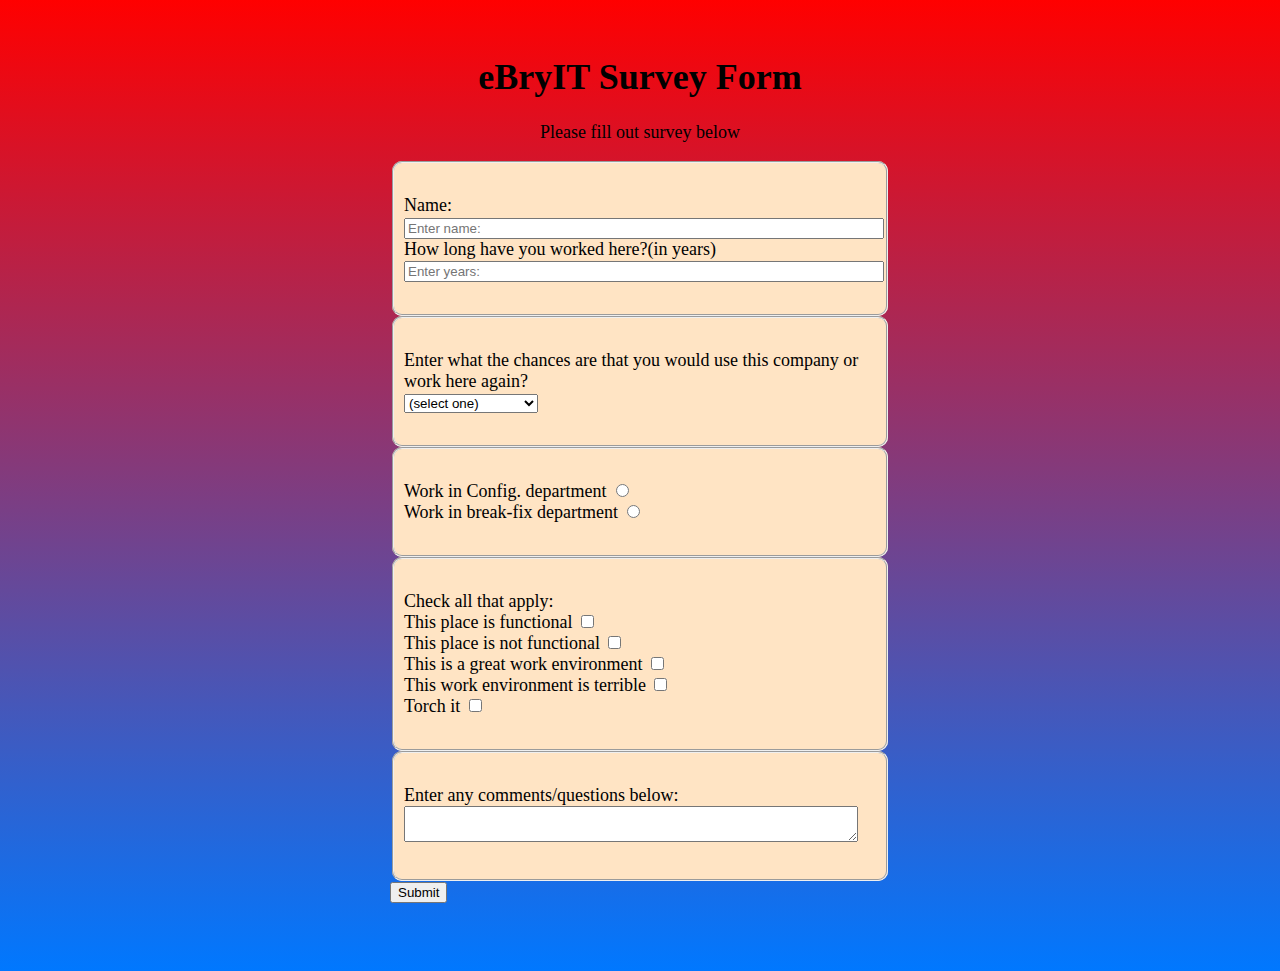
<file: HTML & CSS/SurveyForm/index.html>
<!DOCTYPE html>
<html lang="en">
<meta charset="utf-8">
<link rel="stylesheet" href="styles.css"> 
<head>
  <title>Survey Form</title>
  </head>

  <body>
    <h1 id="title"> eBryIT Survey Form</h1>
    <p id="description">Please fill out survey below</p> 
    <form id="survey-form">

  <fieldset>  
      <label id="name-label" for="name">Name: <input class="name" required placeholder="Enter name: " id="name" type="text"></label>
      <!-- <label id="email-label" for="email">Email: <input class="email" required placeholder="Enter email: " type="email" id="email"></label>
      <label id="number-label" for="number">Age: <input class="number" required placeholder="Enter age: " type="number" id="number" min="13" max="120"></label> -->
      <label id="number-label" for="number">How long have you worked here?(in years) <input class="number" required placeholder="Enter years: " type="number" id="number"></label>

  </fieldset>

  <fieldset>
    <label>Enter what the chances are that you would use this company or work here again? </label>
    <select id="dropdown">
      <option value="">(select one)</option>
      <option value="1">Unlikely</option>
      <option value="2">Maybe</option>
      <option value="3">Likely(sike, never!)</option>
      </select>
    </fieldset>
  
  <fieldset>
    <label id="this">Work in Config. department
    <input value="this" type="radio" name="this-or-that"></label>
    <label id="or-that">Work in break-fix department
    <input value= "or-that" type="radio" name="this-or-that"></label>
    </fieldset>

    <fieldset>
      <label>Check all that apply: </label>
        <label>This place is functional
        <input value="1" type="checkbox"></label>
        <label>This place is not functional
        <input value="2" type="checkbox"></label>
        <label>This is a great work environment
        <input value="3" type="checkbox"></label>
        <label>This work environment is terrible
        <input value="4" type="checkbox"></label>
        <label>Torch it
        <input value="5" type="checkbox"></label>
      </fieldset>

      <fieldset>
        <label id="comments">Enter any comments/questions below:</label>
        <textarea>
          
          </textarea>
        </fieldset>


        <input id= "submit" type="submit" value="Submit">

    </form>
    </body>

  </html>
</file>
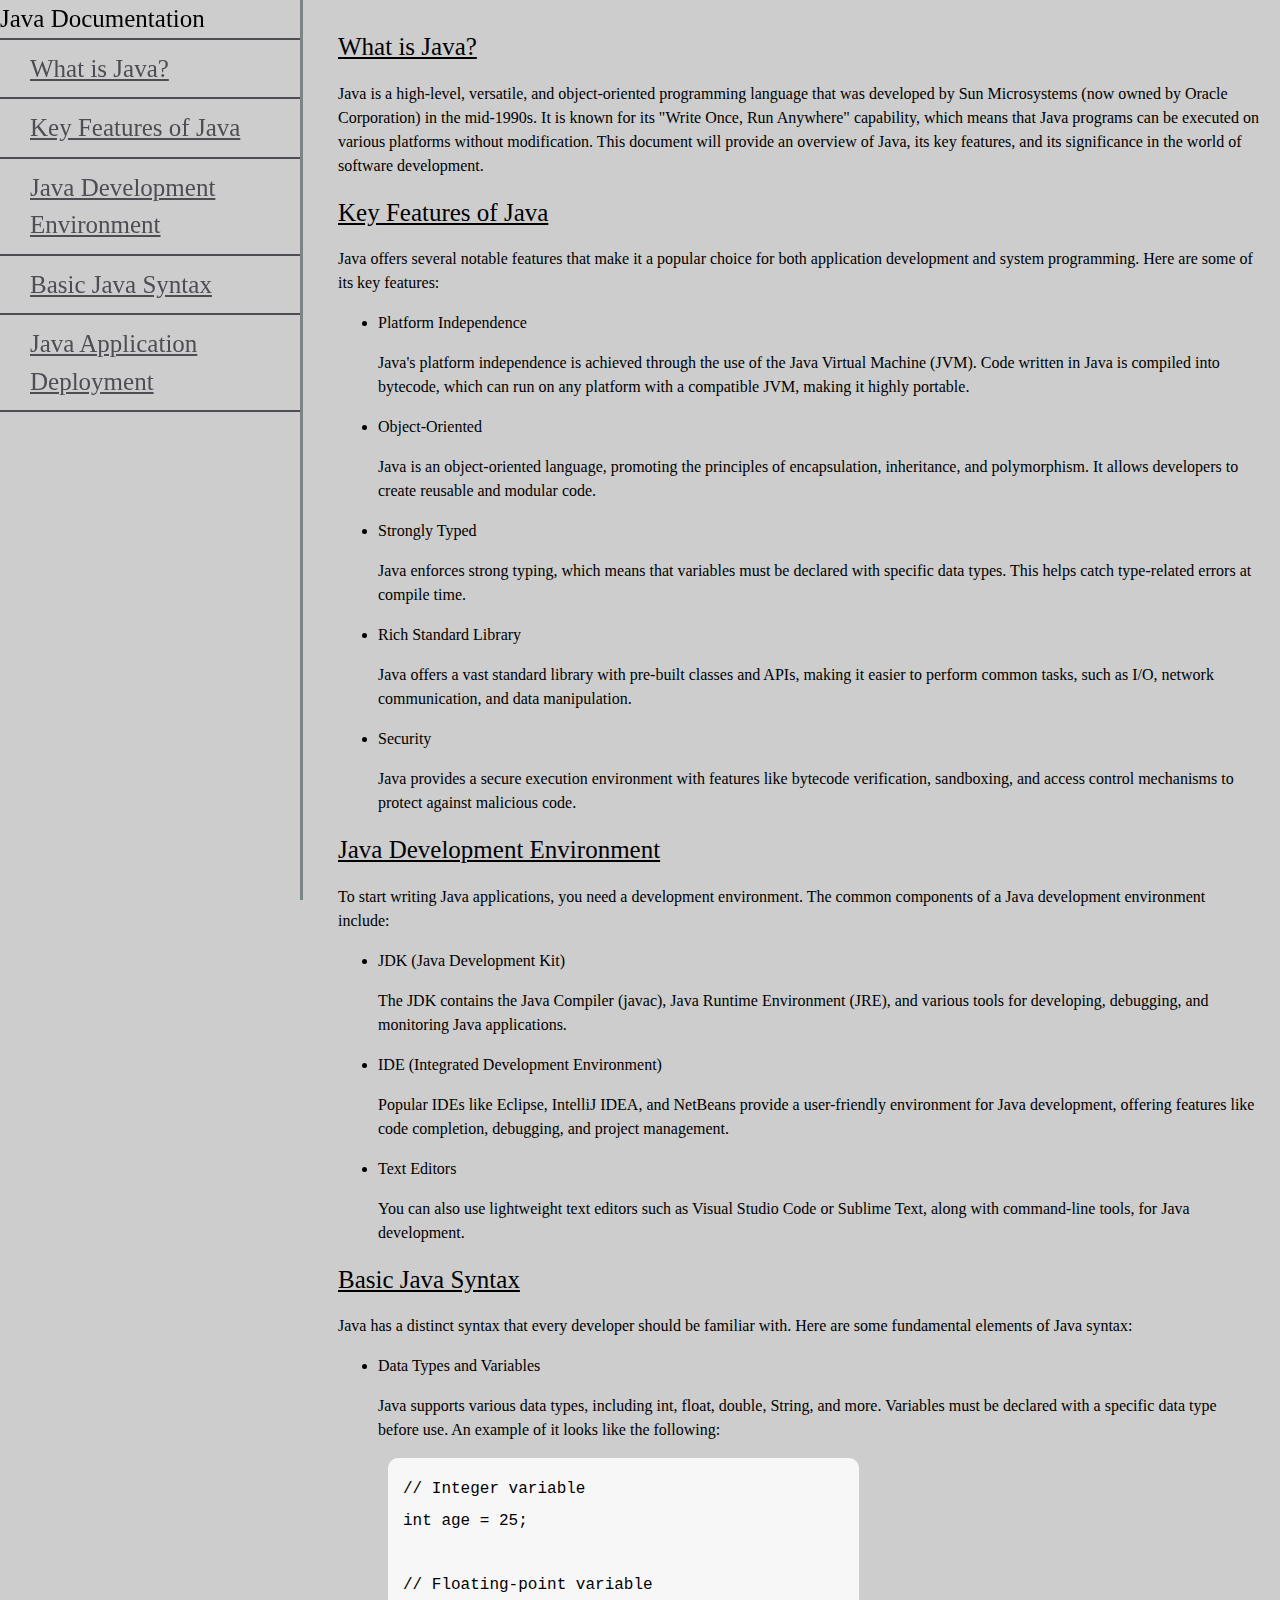
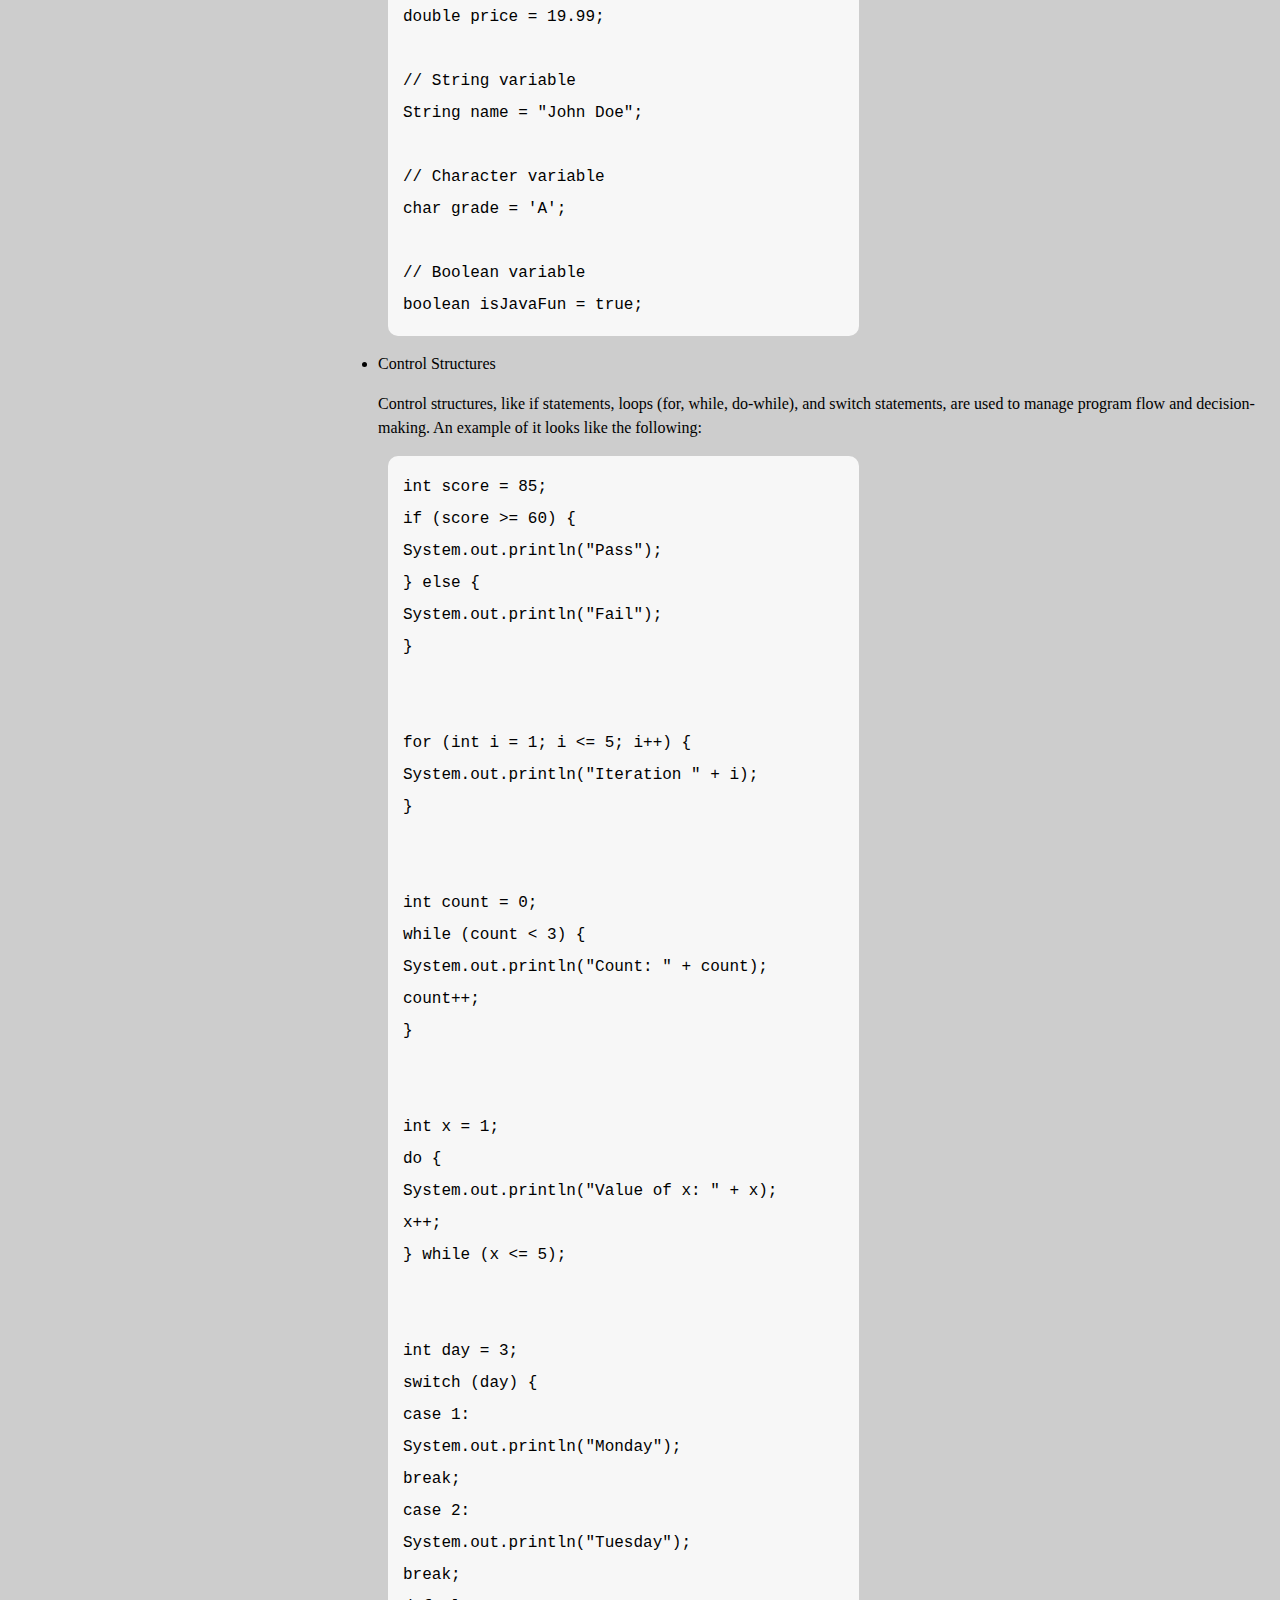
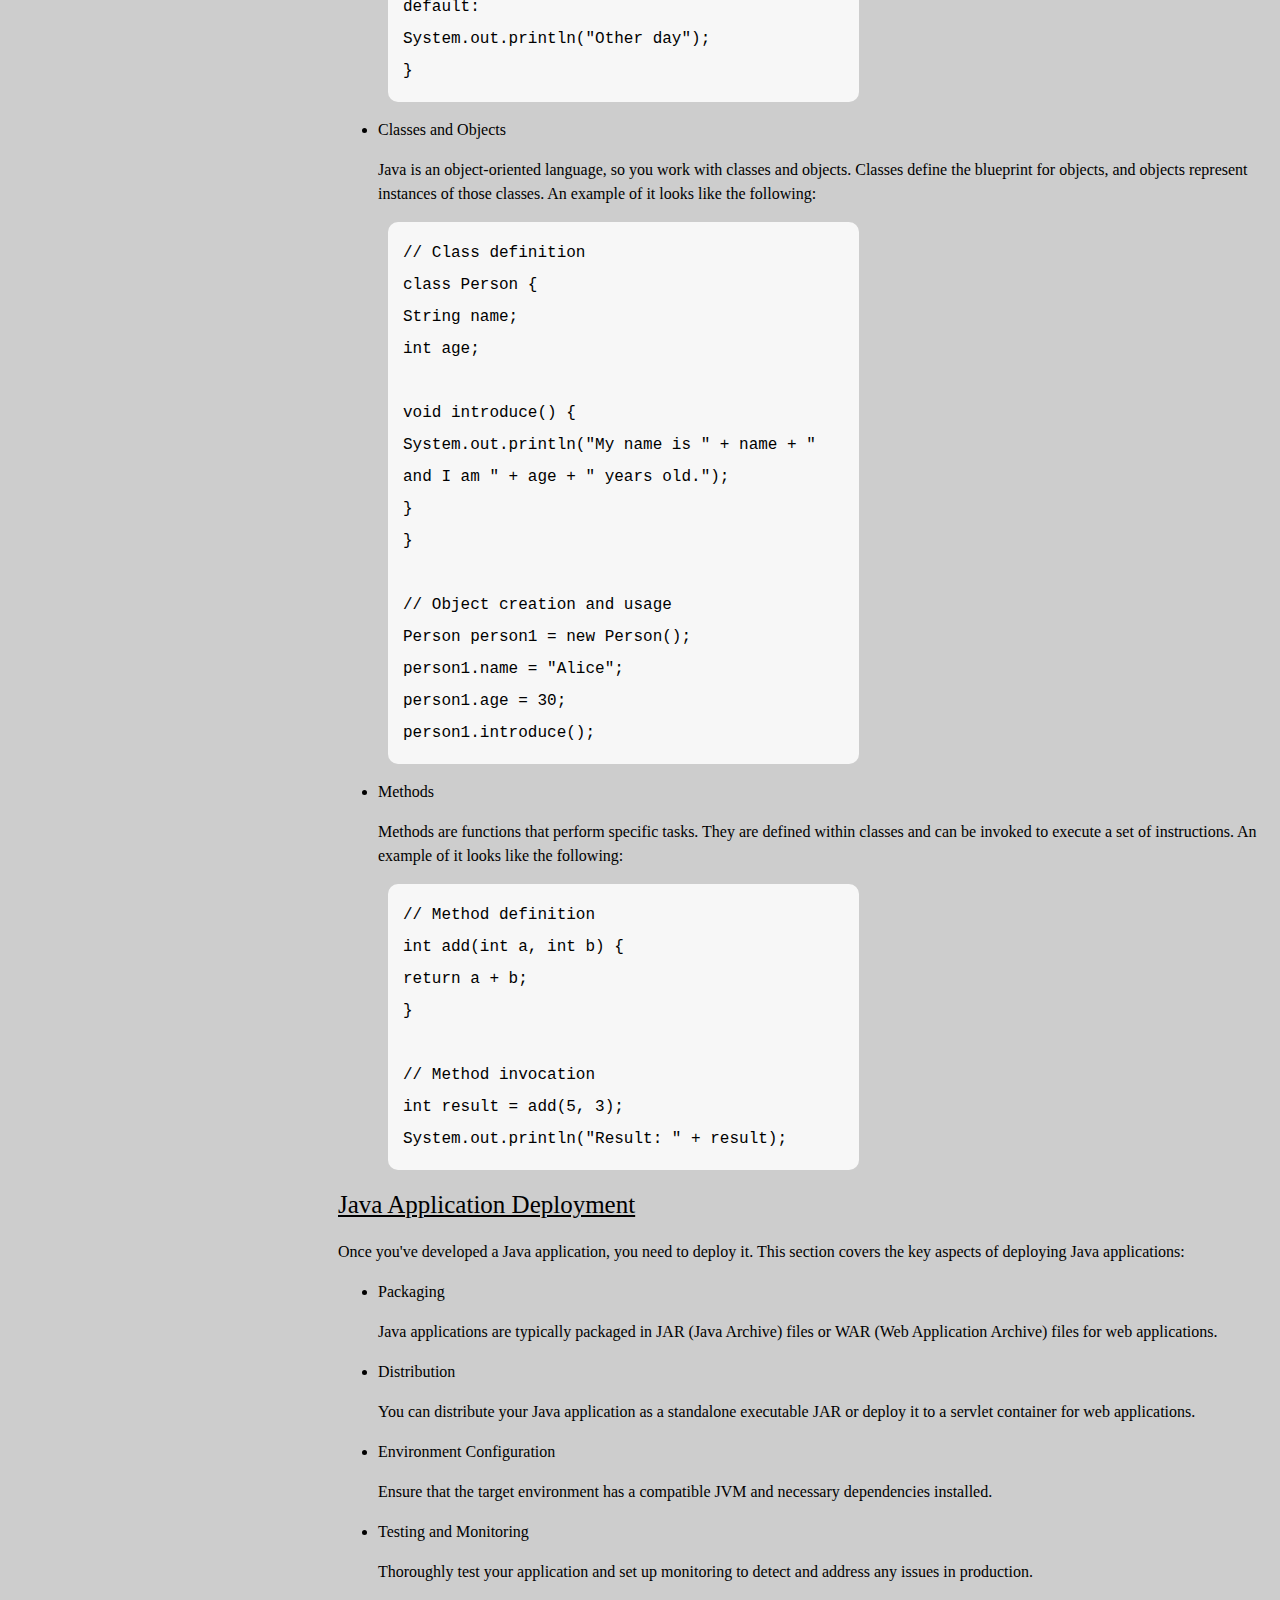
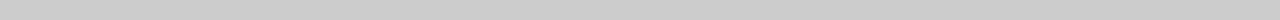
<file: HTML/Technical Document/index.html>
<!DOCTYPE html>

<html lang="en">

<head>
  <meta charset="utf-8">
  <meta name="viewport" content="width=device-width, initial-scale=1.0">
  <link rel="stylesheet" href="styles.css">
  <title>My technical Document</title>
</head>


<nav id="navbar">
  <header id="nav-head">Java Documentation</header>
<a class="nav-link" href="#What_is_Java?">What is Java?</a>
<a class="nav-link"href="#Key_Features_of_Java">Key Features of Java</a>
<a class="nav-link"href="#Java_Development_Environment">Java Development Environment</a>
<a class="nav-link"href="#Basic_Java_Syntax">Basic Java Syntax</a>
<a class="nav-link"href="#Java_Application_Deployment">Java Application Deployment</a>


</nav>

<main id="main-doc">

<body>

<section class="main-section" id="What_is_Java?">
  <header class="header">What is Java?</header>
    <p>Java is a high-level, versatile, and object-oriented programming language that was developed by Sun Microsystems (now owned by Oracle Corporation) in the mid-1990s. It is known for its "Write Once, Run Anywhere" capability, which means that Java programs can be executed on various platforms without modification. This document will provide an overview of Java, its key features, and its significance in the world of software development.</p>
</section>



<section class="main-section" id="Key_Features_of_Java">
  <header class="header">Key Features of Java</header>
    <p>Java offers several notable features that make it a popular choice for both application development and system programming. Here are some of its key features:</p>

    <ul>
<li>Platform Independence</li>      
<p>Java's platform independence is achieved through the use of the Java Virtual Machine (JVM). Code written in Java is compiled into bytecode, which can run on any platform with a compatible JVM, making it highly portable.</p>
<li> Object-Oriented</li>
<p>Java is an object-oriented language, promoting the principles of encapsulation, inheritance, and polymorphism. It allows developers to create reusable and modular code.</p>
<li>Strongly Typed</li>
<p>Java enforces strong typing, which means that variables must be declared with specific data types. This helps catch type-related errors at compile time.</p>
<li>Rich Standard Library</li>
<p>Java offers a vast standard library with pre-built classes and APIs, making it easier to perform common tasks, such as I/O, network communication, and data manipulation.</p>
<li>Security</li>
<p>Java provides a secure execution environment with features like bytecode verification, sandboxing, and access control mechanisms to protect against malicious code.</p>
    </ul>

</section>


<section class="main-section" id="Java_Development_Environment">
  <header class="header">Java Development Environment</header>
  <p>To start writing Java applications, you need a development environment. The common components of a Java development environment include:</p>
  <ul>
<li>JDK (Java Development Kit)</li>
<p>The JDK contains the Java Compiler (javac), Java Runtime Environment (JRE), and various tools for developing, debugging, and monitoring Java applications.</p>    
<li>IDE (Integrated Development Environment)</li>
<p>Popular IDEs like Eclipse, IntelliJ IDEA, and NetBeans provide a user-friendly environment for Java development, offering features like code completion, debugging, and project management.</p>
<li>Text Editors</li>
<p>You can also use lightweight text editors such as Visual Studio Code or Sublime Text, along with command-line tools, for Java development.</p>
  </ul>

</section>



<section class="main-section" id="Basic_Java_Syntax">
  <header class="header">Basic Java Syntax</header>
    <p>Java has a distinct syntax that every developer should be familiar with. Here are some fundamental elements of Java syntax:</p>

    <ul>
<li>Data Types and Variables</li>
<p>Java supports various data types, including int, float, double, String, and more. Variables must be declared with a specific data type before use. An example of it looks like the following: </p>
<pre><code>// Integer variable
int age = 25;

// Floating-point variable
double price = 19.99;

// String variable
String name = "John Doe";

// Character variable
char grade = 'A';

// Boolean variable
boolean isJavaFun = true;</code></pre>
<li>Control Structures</li>
<p>Control structures, like if statements, loops (for, while, do-while), and switch statements, are used to manage program flow and decision-making. An example of it looks like the following: </p>
<pre><code>int score = 85;
if (score >= 60) {
    System.out.println("Pass");
} else {
    System.out.println("Fail");
}


for (int i = 1; i <= 5; i++) {
    System.out.println("Iteration " + i);
}


int count = 0;
while (count < 3) {
    System.out.println("Count: " + count);
    count++;
}


int x = 1;
do {
    System.out.println("Value of x: " + x);
    x++;
} while (x <= 5);


int day = 3;
switch (day) {
    case 1:
        System.out.println("Monday");
        break;
    case 2:
        System.out.println("Tuesday");
        break;
    default:
        System.out.println("Other day");
}
</code></pre>
<li>Classes and Objects</li>
<p>Java is an object-oriented language, so you work with classes and objects. Classes define the blueprint for objects, and objects represent instances of those classes. An example of it looks like the following: </p>
<pre><code>// Class definition
class Person {
    String name;
    int age;

    void introduce() {
        System.out.println("My name is " + name + " and I am " + age + " years old.");
    }
}

// Object creation and usage
Person person1 = new Person();
person1.name = "Alice";
person1.age = 30;
person1.introduce();
</code></pre>
<li>Methods</li>
<p>Methods are functions that perform specific tasks. They are defined within classes and can be invoked to execute a set of instructions. An example of it looks like the following: </p>
<pre><code>// Method definition
int add(int a, int b) {
    return a + b;
}

// Method invocation
int result = add(5, 3);
System.out.println("Result: " + result);</code></pre>
    </ul>


</section>





<section class="main-section" id="Java_Application_Deployment">
  <header class="header">Java Application Deployment</header>
  <p>Once you've developed a Java application, you need to deploy it. This section covers the key aspects of deploying Java applications:</p>

  <ul>
<li>Packaging</li>
<p>Java applications are typically packaged in JAR (Java Archive) files or WAR (Web Application Archive) files for web applications.</p>
<li>Distribution</li>
<p>You can distribute your Java application as a standalone executable JAR or deploy it to a servlet container for web applications.</p>
<li>Environment Configuration</li>
<p>Ensure that the target environment has a compatible JVM and necessary dependencies installed.</p>
<li>Testing and Monitoring</li>
<p>Thoroughly test your application and set up monitoring to detect and address any issues in production.</p>
  </ul>

</section>




  </body>

  </main>

  </html>
</file>
<file: HTML & CSS/SurveyForm/styles.css>
body{
    width: 100%;
    background-color: #bbbbbb;
    background: linear-gradient(180deg, rgb(255,0,0), rgb(0,120,255));;
    font-size: 18px;
    font-family: Tahoma;
    height: auto;
    margin: 0;
    padding: 2rem 0;
    }
    
    fieldset{
      padding: 2rem 10px;
      border-radius: 10px;
      background-color: bisque;
    }
    
    .name, .email, .number{
      width: 100%;
      margin: 0 0.5em 0 0;
      vertical-align: middle;
    }
    
    label{
      display: block;
    }
    
    form {
      width: 80vw;
      max-width: 500px;
      min-width: 300px;
      margin: 0 auto;
      padding-bottom: 2em;
    }
    
    h1, p{
      text-align: center;
    }
    
    textarea{
      width: 95%;
    }
</file>
<file: HTML/Technical Document/styles.css>
html, body{
    background-color: #cdcdcd;
    font-size: 16px;
    font-family: Georgia;
    line-height: 1.5;
    min-width: 290px;
  }
  
  .header{
    font-size: 25px;
    text-decoration-line: underline;
  }
  
  
  #navbar {
    position: fixed;
    min-width: 290px;
    top: 0px;
    left: 0px;
    width: 300px;
    height: 100%;
    border-right: solid;
    border-color: rgba(0, 22, 22, 0.4);
    font-size: 25px;
    
  }
  
  #navbar a {
    display: block;
    padding: 10px 30px;
    color: #4d4e53;
    text-decoration: none;
    cursor: pointer;
    text-decoration-line: underline;
    border-bottom: 2px solid;
  }
  
  #nav-head{
    border-bottom: 2px solid;
    border-color: #4d4e53;
  }
  
  
  #main-doc {
    position: absolute;
    margin-left: 310px;
    padding: 20px;
    margin-bottom: 110px;
  }
  
  code {
    display: block;
    text-align: left;
    white-space: pre-line;
    position: relative;
    word-break: normal;
    word-wrap: normal;
    line-height: 2;
    background-color: #f7f7f7;
    padding: 15px;
    margin: 10px;
    border-radius: 10px;
    width: 50%;
  }
  
  
  
  @media only screen and (max-width: 400px) {
    #main-doc {
      margin-left: -10px;
    }
  }
</file>
